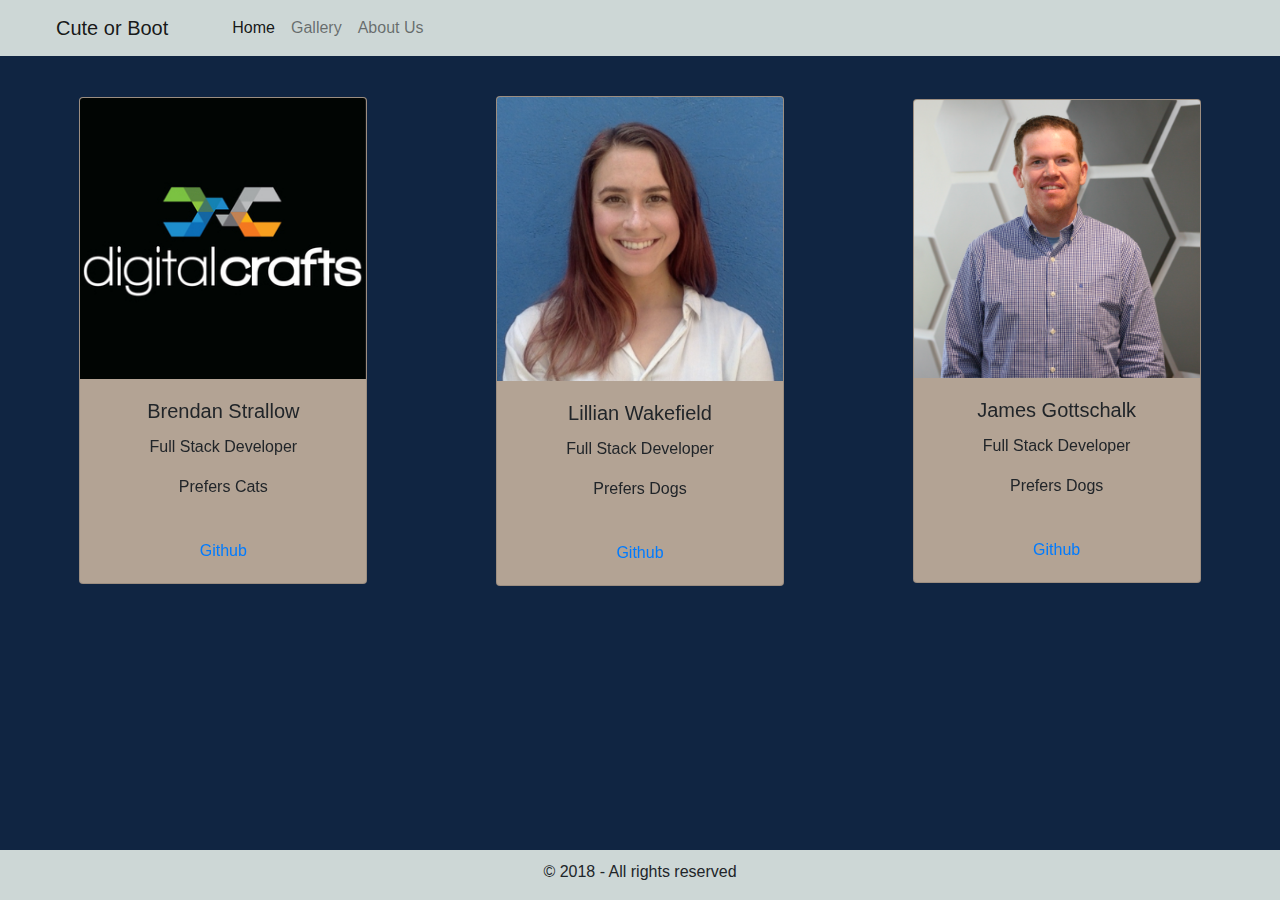
<file: aboutSection/about.html>
<!DOCTYPE html>
<html>
<head>
	<title>Cute or Boot? About Us</title>
	<script src="https://ajax.googleapis.com/ajax/libs/jquery/3.3.1/jquery.min.js"></script>
	<link rel="stylesheet" href="https://maxcdn.bootstrapcdn.com/bootstrap/4.0.0/css/bootstrap.min.css" integrity="sha384-Gn5384xqQ1aoWXA+058RXPxPg6fy4IWvTNh0E263XmFcJlSAwiGgFAW/dAiS6JXm" crossorigin="anonymous">
	<link rel="stylesheet" href="https://cdnjs.cloudflare.com/ajax/libs/animate.css/3.5.2/animate.min.css">
	<link rel="stylesheet" href="about.css">
	

</head>
<body>
	<nav class="navbar navbar-expand-lg navbar-light" style="background-color: #CDD7D6">
	  <a class="navbar-brand" href="#">Cute or Boot</a>
	  <button class="navbar-toggler" type="button" data-toggle="collapse" data-target="#navbarNavAltMarkup" aria-controls="navbarNavAltMarkup" aria-expanded="false" aria-label="Toggle navigation">
	    <span class="navbar-toggler-icon"></span>
	  </button>
	  <div class="collapse navbar-collapse" id="navbarNavAltMarkup">
	    <div class="navbar-nav">
	      <a class="nav-item nav-link active" href="../index.html">Home</a>
	      <a class="nav-item nav-link" href="../gallery.html">Gallery</a>
	      <a class="nav-item nav-link" href="about.html">About Us</a>
	    </div>
	  </div>
	</nav>
	
	<div class="container-fluid">
		<div class="card animated slideInUp" style="width: 18rem;">
		  <img class="card-img-top" src="BrendanImg.png" alt="Card image cap">
		  <div class="card-body">
		    <h5 class="card-title">Brendan Strallow</h5>
		    <p class="card-text">Full Stack Developer</p>
		    <p class="card-text">Prefers Cats</p>
		  </div>
		  <div class="card-body">
		    <a href="https://www.github.com/bstrallow" class="card-link">Github</a>
		  </div>
		</div>
		<div class="card animated slideInDown" style="width: 18rem;">
		  <img class="card-img-top" src="LillianImg.png" alt="Card image cap">
		  <div class="card-body">
		    <h5 class="card-title">Lillian Wakefield</h5>
		    <p class="card-text">Full Stack Developer</p>
		    <p class="card-text">Prefers Dogs</p>
		  </div>
		  <div class="card-body">
		    <a href="https://www.github.com/lillianwakefield" class="card-link">Github</a>
		  </div>
		</div>
		<div class="card animated slideInUp" style="width: 18rem;">
		  <img class="card-img-top" src="JamesImg.png" alt="Card image cap">
		  <div class="card-body">
		    <h5 class="card-title">James Gottschalk</h5>
		    <p class="card-text">Full Stack Developer</p>
		    <p class="card-text">Prefers Dogs</p>
		  </div>
		  <div class="card-body">
		    <a href="https://www.github.com/Jamesgott" class="card-link">Github</a>
		  </div>
		</div>
	</div>
</body>
		 	
		 	








<div class="footer">
	<p> © 2018 - All rights reserved </p>
</div>
</html>
</file>
<file: aboutSection/about.css>
html {
	background: #102542;
}

.collapse {
	padding-left: 40px;
}
.navbar {
	color: blue;
}

.navbar-brand {
	padding-left: 40px;
}

.footer {
	position: fixed;
	left: 0;
	bottom: 0;
	width: 100%;
	background-color: #CDD7D6;
	text-align: center;
	padding-top: 10px;

}

.container-fluid {
  	display: inline-flex;
  	flex-direction: row;
 	background: #102542;
 	padding-top: 40px;

}

.card {
	text-align: center;
	float:all;
	margin:  auto;
	transform-style: preserve-3d;
	transition: all 1.0s ease;
	background-color: #B3A394;

	
}




.cardfront {
	float: all;
	text-align: center;
	vertical-align: middle;
	margin-top: 50px;
	text-align: center;
	backface-visibility: hidden;


}


.cardback {
	clear:both;
	text-align: center;
	transform: rotateY(180deg);

}


/* css below this line is experimental for the modals */
</file>
